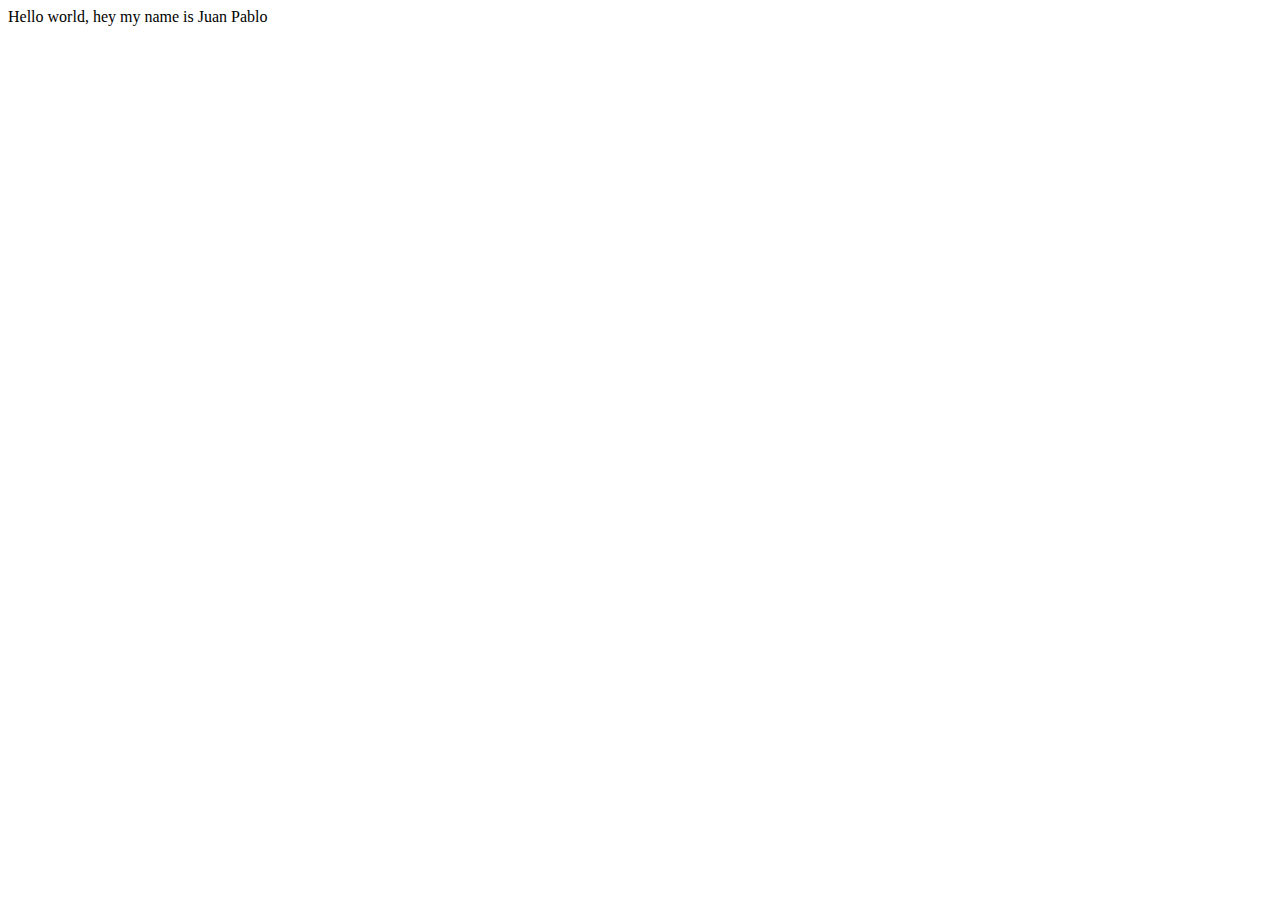
<file: PROYECTO SECRETO WEB/index.html>
<!DOCTYPE html>
<html lang="en">
<head>
    <meta charset="UTF-8">
    <meta http-equiv="X-UA-Compatible" content="IE=edge">
    <meta name="viewport" content="width=device-width, initial-scale=1.0">
    <title>Se escribir un hola mundo en HTML (hola mundo btw)</title>
</head>
<body>

    <article>
        Hello world, hey my name is Juan Pablo
    </article>
    
</body>
</html>
</file>
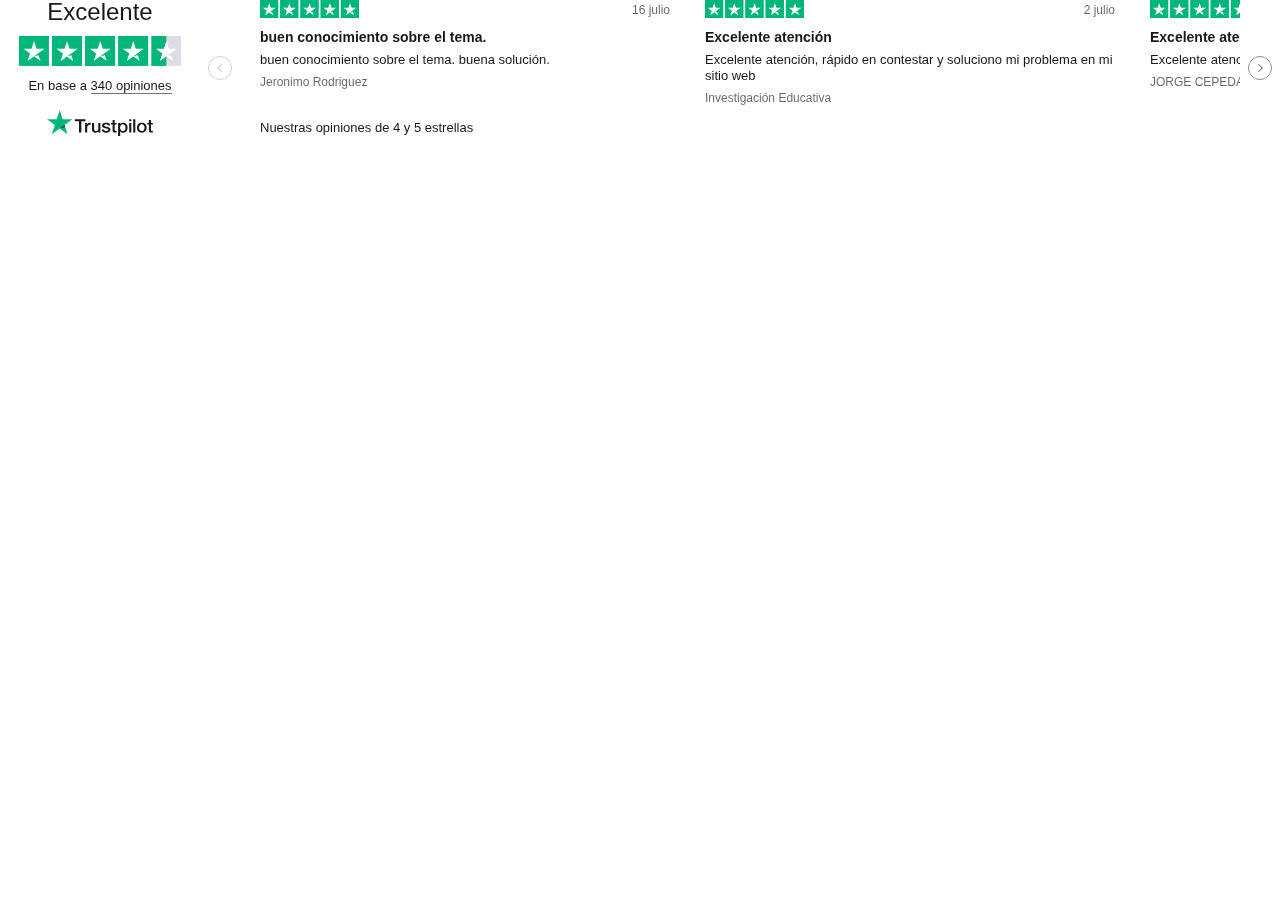
<file: ESCUELA DE DESAROOLLO Y PROGRAMACION/2.-Clases del Curso de Prework Configuración de Entorno de Desarrollo en Windows/COMANDOS GIT/Comandos de GIT Básicos - Guía Completa_files/index.html>
<!DOCTYPE html>
<!-- saved from url=(0241)https://widget.trustpilot.com/trustboxes/53aa8912dec7e10d38f59f36/index.html?templateId=53aa8912dec7e10d38f59f36&businessunitId=599aeae60000ff0005a95942#locale=es&styleHeight=140px&styleWidth=100%25&theme=light&stars=4%2C5&reviewLanguages=es -->
<html><head><meta http-equiv="Content-Type" content="text/html; charset=UTF-8">
    
    <meta name="robots" content="noindex">
    <title>Trustpilot Custom Widget</title>
    <style>
html,body,div,span,applet,object,iframe,h1,h2,h3,h4,h5,h6,p,blockquote,pre,a,abbr,acronym,address,big,cite,code,del,dfn,em,img,ins,kbd,q,s,samp,small,strike,strong,sub,sup,tt,var,b,u,i,center,dl,dt,dd,ol,ul,li,fieldset,form,label,legend,table,caption,tbody,tfoot,thead,tr,th,td,article,aside,canvas,details,embed,figure,figcaption,footer,header,hgroup,menu,nav,output,ruby,section,summary,time,mark,audio,video{border:0;font:inherit;font-size:100%;margin:0;padding:0;vertical-align:baseline}article,aside,details,figcaption,figure,footer,header,hgroup,menu,nav,section{display:block}body{line-height:1}ol,ul{list-style:none}blockquote,q{quotes:none}blockquote::before,blockquote::after,q::before,q::after{content:'';content:none}table{border-collapse:collapse;border-spacing:0}body{font-family:"Helvetica Neue","Helvetica","Arial","sans-serif";font-size:12px}b,strong{font-weight:700}.tp-widget-wrapper .wrapper-right .tp-widget-reviews-filter-label,.tp-widget-businessinfo{font-family:'HelveticaNeue-Light', 'Helvetica Neue Light', 'Helvetica Neue', Helvetica, Arial, sans-serif;font-weight:300}.bold-underline,.tp-widget-empty-vertical__title,.tp-widget-empty-horizontal__title,.tp-widget-humanscore{font-family:"Helvetica Neue","Helvetica","Arial","sans-serif";font-weight:500}@media all and (-ms-high-contrast: none), (-ms-high-contrast: active){.bold-underline,.tp-widget-empty-vertical__title,.tp-widget-empty-horizontal__title,.tp-widget-humanscore{font-weight:600}}*,::after,::before{box-sizing:border-box}.hidden{display:none}.tp-widget-loader,.tp-widget-fallback{left:50%;position:absolute;top:50%;transform:translate(-50%, -50%)}#fallback-logo{display:none}.no-svg #fallback-logo{display:inline-block}.tp-widget-wrapper{height:100%;margin:0 auto;max-width:750px;position:relative}.tp-stars .tp-star__canvas,.tp-stars .tp-star__canvas--half{fill:#dcdce6}.tp-stars .tp-star__shape{fill:#fff}.tp-stars--1 .tp-star:nth-of-type(-n+1) .tp-star__canvas,.tp-stars--1 .tp-star:nth-of-type(-n+1) .tp-star__canvas--half{fill:#ff3722}.tp-stars--2 .tp-star:nth-of-type(-n+2) .tp-star__canvas,.tp-stars--2 .tp-star:nth-of-type(-n+2) .tp-star__canvas--half{fill:#ff8622}.tp-stars--3 .tp-star:nth-of-type(-n+3) .tp-star__canvas,.tp-stars--3 .tp-star:nth-of-type(-n+3) .tp-star__canvas--half{fill:#ffce00}.tp-stars--4 .tp-star:nth-of-type(-n+4) .tp-star__canvas,.tp-stars--4 .tp-star:nth-of-type(-n+4) .tp-star__canvas--half{fill:#73cf11}.tp-stars--5 .tp-star:nth-of-type(-n+5) .tp-star__canvas,.tp-stars--5 .tp-star:nth-of-type(-n+5) .tp-star__canvas--half{fill:#00b67a}.tp-stars--1--half .tp-star:nth-of-type(-n+2) .tp-star__canvas--half{fill:#ff3722}.tp-stars--2--half .tp-star:nth-of-type(-n+3) .tp-star__canvas--half{fill:#ff8622}.tp-stars--3--half .tp-star:nth-of-type(-n+4) .tp-star__canvas--half{fill:#ffce00}.tp-stars--4--half .tp-star:nth-of-type(-n+4) .tp-star__canvas,.tp-stars--4--half .tp-star:nth-of-type(-n+4) .tp-star__canvas--half{fill:#00b67a}.tp-stars--4--half .tp-star:nth-of-type(-n+5) .tp-star__canvas--half{fill:#00b67a}.tp-widget-loader,.tp-widget-fallback{max-width:50%;text-align:center;width:400vh}.tp-widget-loader svg,.tp-widget-fallback svg{width:100%}@media screen and (min-width: 400px){.tp-widget-loader,.tp-widget-fallback{max-width:200px}}.tp-widget-loader--loaded{opacity:0}.bold-underline{border-bottom:1px solid rgba(25,25,25,0.6)}.bold-underline:hover{border-color:#191919}.dark{color:#fff}.dark a{color:#fff}.dark .bold-underline:not(.bold-underline--single-theme){border-color:rgba(255,255,255,0.6)}.dark .bold-underline:not(.bold-underline--single-theme):hover{border-color:#fff}.dark .tp-logo__text{fill:#fff}.dark .tp-widget-loader .tp-logo__text{fill:#191919}html{height:100%;overflow:hidden}body{color:#191919;height:100%;line-height:1;min-width:100%;overflow:hidden;width:1px}img{border:0}svg{display:block;width:100%}a{color:#191919;text-decoration:none}.tp-widget-empty-vertical{-ms-flex-align:center;align-items:center;display:-ms-flexbox;display:flex;-ms-flex-direction:column;flex-direction:column;-ms-flex-pack:center;justify-content:center}.tp-widget-empty-vertical__title{font-size:18px;margin:0 0 12px;text-align:center}.tp-widget-empty-vertical__stars{margin:0 0 8px;width:150px}.tp-widget-empty-vertical__subtitle-wrapper{display:-ms-flexbox;display:flex;-ms-flex-direction:row;flex-direction:row}.tp-widget-empty-vertical__subtitle{-ms-flex-align:center;align-items:center;display:-ms-flexbox;display:flex;font-size:14px;text-align:center}.tp-widget-empty-vertical__logo{margin:0 0 5px 5px;width:90px}.tp-widget-empty-horizontal{-ms-flex-align:center;align-items:center;display:-ms-flexbox;display:flex;-ms-flex-direction:row;flex-direction:row;height:100%;-ms-flex-pack:center;justify-content:center}.tp-widget-empty-horizontal__title{font-size:14px;text-align:center}.tp-widget-empty-horizontal__logo{margin:0 0 5px 5px;width:90px}@media screen and (max-width: 300px){.tp-widget-empty-vertical__subtitle-wrapper{-ms-flex-align:center;align-items:center;display:-ms-flexbox;display:flex;-ms-flex-direction:column;flex-direction:column}.tp-widget-empty-vertical__logo{margin:5px 0 0}.tp-widget-empty-horizontal{-ms-flex-direction:column;flex-direction:column}.tp-widget-empty-horizontal__logo{margin:0}}.dark .tp-widget-review .name,.dark .tp-widget-review .date{color:rgba(255,255,255,0.6)}.dark .tp-widget-wrapper .wrapper-right .tp-widget-reviews-filter-label{color:#fff}.dark .tp-widget-review-next .svg-slider-arrow .arrow-slider-circle,.dark .tp-widget-review-prev .svg-slider-arrow .arrow-slider-circle{stroke:rgba(255,255,255,0.6)}.dark .tp-widget-review-next .svg-slider-arrow .arrow-slider-shape,.dark .tp-widget-review-prev .svg-slider-arrow .arrow-slider-shape{fill:rgba(255,255,255,0.6)}.dark .tp-widget-review-next.display-none .svg-slider-arrow .arrow-slider-circle,.dark .tp-widget-review-prev.display-none .svg-slider-arrow .arrow-slider-circle{stroke:rgba(255,255,255,0.3)}.dark .tp-widget-review-next.display-none .svg-slider-arrow .arrow-slider-shape,.dark .tp-widget-review-prev.display-none .svg-slider-arrow .arrow-slider-shape{fill:rgba(255,255,255,0.3)}html{-webkit-font-smoothing:antialiased}.tp-widget-wrapper{max-width:none;min-height:150px;min-width:300px;will-change:transform}.tp-widget-wrapper .wrapper-left{text-align:center;z-index:100}.tp-widget-wrapper .wrapper-right{margin:20px 0 0;overflow:hidden;padding:0 40px;position:relative}.tp-widget-wrapper .wrapper-right .tp-widget-reviews-filter-label{color:#191919;font-size:13px;font-weight:400;line-height:16px;padding:0 0 0 20px}.tp-widget-humanscore{font-size:24px;margin:0 0 12px}.tp-widget-stars{margin:0 auto 12px;width:162px}.tp-widget-businessinfo{font-size:13px;line-height:16px;margin:0 0 16px}@media screen and (max-height: 139px){.tp-widget-businessinfo{margin-bottom:8px}}.tp-widget-logo{margin:0 auto;width:106px}.tp-widget-reviews-wrapper{overflow:hidden;position:relative}.tp-widget-reviews{height:100%;overflow:hidden;position:relative;white-space:nowrap}.tp-widget-review{display:inline-block;height:110px;margin:0 15px 10px 0;padding:0 0 0 20px;position:relative;vertical-align:top;white-space:normal}@media screen and (max-height: 139px){.tp-widget-review{margin-bottom:0}}.tp-widget-review .header{font-size:14px;font-weight:700;height:16px;margin:0 0 6px;overflow:hidden;text-overflow:ellipsis;white-space:nowrap;width:100%}.tp-widget-review .text{font-size:13px;line-height:16px;margin:0 0 8px;max-height:32px;overflow:hidden;text-overflow:ellipsis;word-wrap:break-word}.tp-widget-review .text-single-line{white-space:nowrap}.tp-widget-review .date{right:0;top:4px}.tp-widget-review .name{height:14px;left:20px;overflow:hidden;text-align:left;text-overflow:ellipsis;white-space:nowrap;width:calc(100% - 20px);z-index:2}.tp-widget-review .date,.tp-widget-review .name{color:rgba(0,0,0,0.6);position:absolute}.tp-widget-review .tp-widget-stars{margin:0 0 12px;width:99px}.tp-widget-review-prev{left:0}.tp-widget-review-prev .svg-slider-arrow{transform:translate(-50%, -50%)}.tp-widget-review-next{right:0}.tp-widget-review-next .svg-slider-arrow{transform:translate(-50%, -50%) rotate(180deg)}.tp-widget-review-next,.tp-widget-review-prev{cursor:pointer;height:100%;position:absolute;top:0;width:40px;z-index:10}.tp-widget-review-next .svg-slider-arrow,.tp-widget-review-prev .svg-slider-arrow{display:block;left:50%;position:absolute;top:50%;width:24px}.tp-widget-review-next .svg-slider-arrow .arrow-slider-circle,.tp-widget-review-prev .svg-slider-arrow .arrow-slider-circle{stroke:#8c8c8c}.tp-widget-review-next .svg-slider-arrow .arrow-slider-shape,.tp-widget-review-prev .svg-slider-arrow .arrow-slider-shape{fill:#8c8c8c}.tp-widget-review-next.display-none,.tp-widget-review-prev.display-none{cursor:default}.tp-widget-review-next.display-none .svg-slider-arrow .arrow-slider-circle,.tp-widget-review-prev.display-none .svg-slider-arrow .arrow-slider-circle{stroke:#d1d1d1}.tp-widget-review-next.display-none .svg-slider-arrow .arrow-slider-shape,.tp-widget-review-prev.display-none .svg-slider-arrow .arrow-slider-shape{fill:#d1d1d1}@media screen and (min-width: 520px){.tp-widget-wrapper .wrapper-left{float:left;width:200px}.tp-widget-wrapper .wrapper-right{float:left;margin:0;width:calc(100% - 200px)}}@media screen and (min-width: 728px){.tp-widget-wrapper .wrapper-right{width:calc(100% - 200px)}}@media screen and (min-width: 930px){.tp-widget-wrapper .wrapper-right{width:calc(100% - 200px)}}@media screen and (min-width: 1175px){.tp-widget-wrapper .wrapper-right{width:calc(100% - 200px)}}

</style>
  </head>

  <body class="light">
    <!-- Widget Loader -->
    <div id="tp-widget-loader" class="tp-widget-loader tp-rebrand-stars tp-rebrand-stars--5 tp-widget-loader--loaded"></div>

    <div id="tp-widget-wrapper" class="tp-widget-wrapper visible">
      <div id="wrapper-left" class="wrapper-left">
        <!-- Human Score -->
        <div class="tp-widget-humanscore"><a id="trust-score" target="_blank">Excelente</a></div>
        <!-- Stars -->
        <div class="tp-widget-stars"><a id="tp-widget-stars" target="_blank"><div class=""><div class="tp-stars tp-stars--4 tp-stars--4--half">
  <div style="position: relative; height: 0; width: 100%; padding: 0; padding-bottom: 18.326693227091635%;">
    
  <svg role="img" aria-labelledby="starRating" viewBox="0 0 251 46" xmlns="http://www.w3.org/2000/svg" style="position: absolute; height: 100%; width: 100%; left: 0; top: 0;">
      <title id="starRating" lang="en">4.7 out of five star rating on Trustpilot</title>
      <g class="tp-star">
          <path class="tp-star__canvas" fill="#dcdce6" d="M0 46.330002h46.375586V0H0z"></path>
          <path class="tp-star__shape" d="M39.533936 19.711433L13.230239 38.80065l3.838216-11.797827L7.02115 19.711433h12.418975l3.837417-11.798624 3.837418 11.798624h12.418975zM23.2785 31.510075l7.183595-1.509576 2.862114 8.800152L23.2785 31.510075z" fill="#FFF"></path>
      </g>
      <g class="tp-star">
          <path class="tp-star__canvas" fill="#dcdce6" d="M51.24816 46.330002h46.375587V0H51.248161z"></path>
          <path class="tp-star__canvas--half" fill="#dcdce6" d="M51.24816 46.330002h23.187793V0H51.248161z"></path>
          <path class="tp-star__shape" d="M74.990978 31.32991L81.150908 30 84 39l-9.660206-7.202786L64.30279 39l3.895636-11.840666L58 19.841466h12.605577L74.499595 8l3.895637 11.841466H91L74.990978 31.329909z" fill="#FFF"></path>
      </g>
      <g class="tp-star">
          <path class="tp-star__canvas" fill="#dcdce6" d="M102.532209 46.330002h46.375586V0h-46.375586z"></path>
          <path class="tp-star__canvas--half" fill="#dcdce6" d="M102.532209 46.330002h23.187793V0h-23.187793z"></path>
          <path class="tp-star__shape" d="M142.066994 19.711433L115.763298 38.80065l3.838215-11.797827-10.047304-7.291391h12.418975l3.837418-11.798624 3.837417 11.798624h12.418975zM125.81156 31.510075l7.183595-1.509576 2.862113 8.800152-10.045708-7.290576z" fill="#FFF"></path>
      </g>
      <g class="tp-star">
          <path class="tp-star__canvas" fill="#dcdce6" d="M153.815458 46.330002h46.375586V0h-46.375586z"></path>
          <path class="tp-star__canvas--half" fill="#dcdce6" d="M153.815458 46.330002h23.187793V0h-23.187793z"></path>
          <path class="tp-star__shape" d="M193.348355 19.711433L167.045457 38.80065l3.837417-11.797827-10.047303-7.291391h12.418974l3.837418-11.798624 3.837418 11.798624h12.418974zM177.09292 31.510075l7.183595-1.509576 2.862114 8.800152-10.045709-7.290576z" fill="#FFF"></path>
      </g>
      <g class="tp-star">
          <path class="tp-star__canvas" fill="#dcdce6" d="M205.064416 46.330002h46.375587V0h-46.375587z"></path>
          <path class="tp-star__canvas--half" fill="#dcdce6" d="M205.064416 46.330002h23.187793V0h-23.187793z"></path>
          <path class="tp-star__shape" d="M244.597022 19.711433l-26.3029 19.089218 3.837419-11.797827-10.047304-7.291391h12.418974l3.837418-11.798624 3.837418 11.798624h12.418975zm-16.255436 11.798642l7.183595-1.509576 2.862114 8.800152-10.045709-7.290576z" fill="#FFF"></path>
      </g>
  </svg>
  </div>
</div></div></a></div>
        <!-- Business Info -->
        <div class="tp-widget-businessinfo"><a id="translations-basedon" target="_blank">En base a <a target="_blank" href="https://es.trustpilot.com/review/www.hostinger.mx?utm_medium=trustbox&amp;utm_source=Carousel"><strong class="bold-underline">340 opiniones</strong></a></a></div>
        <!-- Logo -->
        <div id="tp-widget-logo" class="tp-widget-logo">
          <a id="profileLink" target="_blank" href="https://es.trustpilot.com/review/www.hostinger.mx?utm_medium=trustbox&amp;utm_source=Carousel"><div class="">
  <div style="position: relative; height: 0; width: 100%; padding: 0; padding-bottom: 24.6031746031746%;">
    
  <svg role="img" aria-labelledby="trustpilotLogo" viewBox="0 0 126 31" xmlns="http://www.w3.org/2000/svg" style="position: absolute; height: 100%; width: 100%; left: 0; top: 0;">
      <title id="trustpilotLogo">Trustpilot</title>
      <path class="tp-logo__text" d="M33.074774 11.07005H45.81806v2.364196h-5.010656v13.290316h-2.755306V13.434246h-4.988435V11.07005h.01111zm12.198892 4.319629h2.355341v2.187433h.04444c.077771-.309334.222203-.60762.433295-.894859.211092-.287239.466624-.56343.766597-.79543.299972-.243048.633276-.430858.999909-.585525.366633-.14362.744377-.220953 1.12212-.220953.288863 0 .499955.011047.611056.022095.1111.011048.222202.033143.344413.04419v2.408387c-.177762-.033143-.355523-.055238-.544395-.077333-.188872-.022096-.366633-.033143-.544395-.033143-.422184 0-.822148.08838-1.199891.254096-.377744.165714-.699936.41981-.977689.740192-.277753.331429-.499955.729144-.666606 1.21524-.166652.486097-.244422 1.03848-.244422 1.668195v5.39125h-2.510883V15.38968h.01111zm18.220567 11.334883H61.02779v-1.579813h-.04444c-.311083.574477-.766597 1.02743-1.377653 1.369908-.611055.342477-1.233221.51924-1.866497.51924-1.499864 0-2.588654-.364573-3.25526-1.104765-.666606-.740193-.999909-1.856005-.999909-3.347437V15.38968h2.510883v6.948968c0 .994288.188872 1.701337.577725 2.1101.377744.408763.922139.618668 1.610965.618668.533285 0 .96658-.077333 1.322102-.243048.355524-.165714.644386-.37562.855478-.65181.222202-.265144.377744-.596574.477735-.972194.09999-.37562.144431-.784382.144431-1.226288v-6.573349h2.510883v11.323836zm4.27739-3.634675c.07777.729144.355522 1.237336.833257 1.535623.488844.287238 1.06657.441905 1.744286.441905.233312 0 .499954-.022095.799927-.055238.299973-.033143.588836-.110476.844368-.209905.266642-.099429.477734-.254096.655496-.452954.166652-.198857.244422-.452953.233312-.773335-.01111-.320381-.133321-.585525-.355523-.784382-.222202-.209906-.499955-.364573-.844368-.497144-.344413-.121525-.733267-.232-1.17767-.320382-.444405-.088381-.888809-.18781-1.344323-.287239-.466624-.099429-.922138-.232-1.355432-.37562-.433294-.14362-.822148-.342477-1.166561-.596573-.344413-.243048-.622166-.56343-.822148-.950097-.211092-.386668-.311083-.861716-.311083-1.436194 0-.618668.155542-1.12686.455515-1.54667.299972-.41981.688826-.75124 1.14434-1.005336.466624-.254095.97769-.430858 1.544304-.541334.566615-.099429 1.11101-.154667 1.622075-.154667.588836 0 1.15545.066286 1.688736.18781.533285.121524 1.02213.320381 1.455423.60762.433294.276191.788817.640764 1.07768 1.08267.288863.441905.466624.98324.544395 1.612955h-2.621984c-.122211-.596572-.388854-1.005335-.822148-1.204193-.433294-.209905-.933248-.309334-1.488753-.309334-.177762 0-.388854.011048-.633276.04419-.244422.033144-.466624.088382-.688826.165715-.211092.077334-.388854.198858-.544395.353525-.144432.154667-.222203.353525-.222203.60762 0 .309335.111101.552383.322193.740193.211092.18781.488845.342477.833258.475048.344413.121524.733267.232 1.177671.320382.444404.088381.899918.18781 1.366542.287239.455515.099429.899919.232 1.344323.37562.444404.14362.833257.342477 1.17767.596573.344414.254095.622166.56343.833258.93905.211092.37562.322193.850668.322193 1.40305 0 .673906-.155541 1.237336-.466624 1.712385-.311083.464001-.711047.850669-1.199891 1.137907-.488845.28724-1.04435.508192-1.644295.640764-.599946.132572-1.199891.198857-1.788727.198857-.722156 0-1.388762-.077333-1.999818-.243048-.611056-.165714-1.14434-.408763-1.588745-.729144-.444404-.33143-.799927-.740192-1.05546-1.226289-.255532-.486096-.388853-1.071621-.411073-1.745528h2.533103v-.022095zm8.288135-7.700208h1.899828v-3.402675h2.510883v3.402675h2.26646v1.867052h-2.26646v6.054109c0 .265143.01111.486096.03333.684954.02222.18781.07777.353524.155542.486096.07777.132572.199981.232.366633.298287.166651.066285.377743.099428.666606.099428.177762 0 .355523 0 .533285-.011047.177762-.011048.355523-.033143.533285-.077334v1.933338c-.277753.033143-.555505.055238-.811038.088381-.266642.033143-.533285.04419-.811037.04419-.666606 0-1.199891-.066285-1.599855-.18781-.399963-.121523-.722156-.309333-.944358-.552381-.233313-.243049-.377744-.541335-.466625-.905907-.07777-.364573-.13332-.784383-.144431-1.248384v-6.683825h-1.899827v-1.889147h-.02222zm8.454788 0h2.377562V16.9253h.04444c.355523-.662858.844368-1.12686 1.477644-1.414098.633276-.287239 1.310992-.430858 2.055369-.430858.899918 0 1.677625.154667 2.344231.475048.666606.309335 1.222111.740193 1.666515 1.292575.444405.552382.766597 1.193145.9888 1.92229.222202.729145.333303 1.513527.333303 2.3421 0 .762288-.099991 1.50248-.299973 2.20953-.199982.718096-.499955 1.347812-.899918 1.900194-.399964.552383-.911029.98324-1.533194 1.31467-.622166.33143-1.344323.497144-2.18869.497144-.366634 0-.733267-.033143-1.0999-.099429-.366634-.066286-.722157-.176762-1.05546-.320381-.333303-.14362-.655496-.33143-.933249-.56343-.288863-.232-.522175-.497144-.722157-.79543h-.04444v5.656393h-2.510883V15.38968zm8.77698 5.67849c0-.508193-.06666-1.005337-.199981-1.491433-.133321-.486096-.333303-.905907-.599946-1.281527-.266642-.37562-.599945-.673906-.988799-.894859-.399963-.220953-.855478-.342477-1.366542-.342477-1.05546 0-1.855387.364572-2.388672 1.093717-.533285.729144-.799928 1.701337-.799928 2.916578 0 .574478.066661 1.104764.211092 1.59086.144432.486097.344414.905908.633276 1.259432.277753.353525.611056.629716.99991.828574.388853.209905.844367.309334 1.355432.309334.577725 0 1.05546-.121524 1.455423-.353525.399964-.232.722157-.541335.97769-.905907.255531-.37562.444403-.79543.555504-1.270479.099991-.475049.155542-.961145.155542-1.458289zm4.432931-9.99812h2.510883v2.364197h-2.510883V11.07005zm0 4.31963h2.510883v11.334883h-2.510883V15.389679zm4.755124-4.31963h2.510883v15.654513h-2.510883V11.07005zm10.210184 15.963847c-.911029 0-1.722066-.154667-2.433113-.452953-.711046-.298287-1.310992-.718097-1.810946-1.237337-.488845-.530287-.866588-1.160002-1.12212-1.889147-.255533-.729144-.388854-1.535622-.388854-2.408386 0-.861716.133321-1.657147.388853-2.386291.255533-.729145.633276-1.35886 1.12212-1.889148.488845-.530287 1.0999-.93905 1.810947-1.237336.711047-.298286 1.522084-.452953 2.433113-.452953.911028 0 1.722066.154667 2.433112.452953.711047.298287 1.310992.718097 1.810947 1.237336.488844.530287.866588 1.160003 1.12212 1.889148.255532.729144.388854 1.524575.388854 2.38629 0 .872765-.133322 1.679243-.388854 2.408387-.255532.729145-.633276 1.35886-1.12212 1.889147-.488845.530287-1.0999.93905-1.810947 1.237337-.711046.298286-1.522084.452953-2.433112.452953zm0-1.977528c.555505 0 1.04435-.121524 1.455423-.353525.411074-.232.744377-.541335 1.01102-.916954.266642-.37562.455513-.806478.588835-1.281527.12221-.475049.188872-.961145.188872-1.45829 0-.486096-.066661-.961144-.188872-1.44724-.122211-.486097-.322193-.905907-.588836-1.281527-.266642-.37562-.599945-.673907-1.011019-.905907-.411074-.232-.899918-.353525-1.455423-.353525-.555505 0-1.04435.121524-1.455424.353525-.411073.232-.744376.541334-1.011019.905907-.266642.37562-.455514.79543-.588835 1.281526-.122211.486097-.188872.961145-.188872 1.447242 0 .497144.06666.98324.188872 1.458289.12221.475049.322193.905907.588835 1.281527.266643.37562.599946.684954 1.01102.916954.411073.243048.899918.353525 1.455423.353525zm6.4883-9.66669h1.899827v-3.402674h2.510883v3.402675h2.26646v1.867052h-2.26646v6.054109c0 .265143.01111.486096.03333.684954.02222.18781.07777.353524.155541.486096.077771.132572.199982.232.366634.298287.166651.066285.377743.099428.666606.099428.177762 0 .355523 0 .533285-.011047.177762-.011048.355523-.033143.533285-.077334v1.933338c-.277753.033143-.555505.055238-.811038.088381-.266642.033143-.533285.04419-.811037.04419-.666606 0-1.199891-.066285-1.599855-.18781-.399963-.121523-.722156-.309333-.944358-.552381-.233313-.243049-.377744-.541335-.466625-.905907-.07777-.364573-.133321-.784383-.144431-1.248384v-6.683825h-1.899827v-1.889147h-.02222z" fill="#191919"></path>
      <path class="tp-logo__star" fill="#00B67A" d="M30.141707 11.07005H18.63164L15.076408.177071l-3.566342 10.892977L0 11.059002l9.321376 6.739063-3.566343 10.88193 9.321375-6.728016 9.310266 6.728016-3.555233-10.88193 9.310266-6.728016z"></path>
      <path class="tp-logo__star-notch" fill="#005128" d="M21.631369 20.26169l-.799928-2.463625-5.755033 4.153914z"></path>
  </svg>
  </div>
</div></a>
        </div>
      </div>
      <div id="wrapper-right" class="wrapper-right">
        <div id="tp-widget-reviews-wrapper" class="tp-widget-reviews-wrapper">
          <div id="tp-widget-reviews" class="tp-widget-reviews" style="user-select: none; transition-timing-function: ease; transform: translateX(0px); transition-duration: 0s; width: 6675px;"><div class="tp-widget-review" style="width: 430px;"><div class="tp-widget-stars"><div class=""><div class="tp-stars tp-stars--5">
  <div style="position: relative; height: 0; width: 100%; padding: 0; padding-bottom: 18.326693227091635%;">
    
  <svg role="img" aria-labelledby="starRating" viewBox="0 0 251 46" xmlns="http://www.w3.org/2000/svg" style="position: absolute; height: 100%; width: 100%; left: 0; top: 0;">
      <title id="starRating" lang="en">5 out of five star rating on Trustpilot</title>
      <g class="tp-star">
          <path class="tp-star__canvas" fill="#dcdce6" d="M0 46.330002h46.375586V0H0z"></path>
          <path class="tp-star__shape" d="M39.533936 19.711433L13.230239 38.80065l3.838216-11.797827L7.02115 19.711433h12.418975l3.837417-11.798624 3.837418 11.798624h12.418975zM23.2785 31.510075l7.183595-1.509576 2.862114 8.800152L23.2785 31.510075z" fill="#FFF"></path>
      </g>
      <g class="tp-star">
          <path class="tp-star__canvas" fill="#dcdce6" d="M51.24816 46.330002h46.375587V0H51.248161z"></path>
          <path class="tp-star__canvas--half" fill="#dcdce6" d="M51.24816 46.330002h23.187793V0H51.248161z"></path>
          <path class="tp-star__shape" d="M74.990978 31.32991L81.150908 30 84 39l-9.660206-7.202786L64.30279 39l3.895636-11.840666L58 19.841466h12.605577L74.499595 8l3.895637 11.841466H91L74.990978 31.329909z" fill="#FFF"></path>
      </g>
      <g class="tp-star">
          <path class="tp-star__canvas" fill="#dcdce6" d="M102.532209 46.330002h46.375586V0h-46.375586z"></path>
          <path class="tp-star__canvas--half" fill="#dcdce6" d="M102.532209 46.330002h23.187793V0h-23.187793z"></path>
          <path class="tp-star__shape" d="M142.066994 19.711433L115.763298 38.80065l3.838215-11.797827-10.047304-7.291391h12.418975l3.837418-11.798624 3.837417 11.798624h12.418975zM125.81156 31.510075l7.183595-1.509576 2.862113 8.800152-10.045708-7.290576z" fill="#FFF"></path>
      </g>
      <g class="tp-star">
          <path class="tp-star__canvas" fill="#dcdce6" d="M153.815458 46.330002h46.375586V0h-46.375586z"></path>
          <path class="tp-star__canvas--half" fill="#dcdce6" d="M153.815458 46.330002h23.187793V0h-23.187793z"></path>
          <path class="tp-star__shape" d="M193.348355 19.711433L167.045457 38.80065l3.837417-11.797827-10.047303-7.291391h12.418974l3.837418-11.798624 3.837418 11.798624h12.418974zM177.09292 31.510075l7.183595-1.509576 2.862114 8.800152-10.045709-7.290576z" fill="#FFF"></path>
      </g>
      <g class="tp-star">
          <path class="tp-star__canvas" fill="#dcdce6" d="M205.064416 46.330002h46.375587V0h-46.375587z"></path>
          <path class="tp-star__canvas--half" fill="#dcdce6" d="M205.064416 46.330002h23.187793V0h-23.187793z"></path>
          <path class="tp-star__shape" d="M244.597022 19.711433l-26.3029 19.089218 3.837419-11.797827-10.047304-7.291391h12.418974l3.837418-11.798624 3.837418 11.798624h12.418975zm-16.255436 11.798642l7.183595-1.509576 2.862114 8.800152-10.045709-7.290576z" fill="#FFF"></path>
      </g>
  </svg>
  </div>
</div></div></div>
<div class="date secondary-text">16 julio</div>
<div class="header">buen conocimiento sobre el tema.</div>
<div class="text">buen conocimiento sobre el tema.

buena solución.</div>
<div class="name secondary-text">Jeronimo Rodriguez</div></div><div class="tp-widget-review" style="width: 430px;"><div class="tp-widget-stars"><div class=""><div class="tp-stars tp-stars--5">
  <div style="position: relative; height: 0; width: 100%; padding: 0; padding-bottom: 18.326693227091635%;">
    
  <svg role="img" aria-labelledby="starRating" viewBox="0 0 251 46" xmlns="http://www.w3.org/2000/svg" style="position: absolute; height: 100%; width: 100%; left: 0; top: 0;">
      <title id="starRating" lang="en">5 out of five star rating on Trustpilot</title>
      <g class="tp-star">
          <path class="tp-star__canvas" fill="#dcdce6" d="M0 46.330002h46.375586V0H0z"></path>
          <path class="tp-star__shape" d="M39.533936 19.711433L13.230239 38.80065l3.838216-11.797827L7.02115 19.711433h12.418975l3.837417-11.798624 3.837418 11.798624h12.418975zM23.2785 31.510075l7.183595-1.509576 2.862114 8.800152L23.2785 31.510075z" fill="#FFF"></path>
      </g>
      <g class="tp-star">
          <path class="tp-star__canvas" fill="#dcdce6" d="M51.24816 46.330002h46.375587V0H51.248161z"></path>
          <path class="tp-star__canvas--half" fill="#dcdce6" d="M51.24816 46.330002h23.187793V0H51.248161z"></path>
          <path class="tp-star__shape" d="M74.990978 31.32991L81.150908 30 84 39l-9.660206-7.202786L64.30279 39l3.895636-11.840666L58 19.841466h12.605577L74.499595 8l3.895637 11.841466H91L74.990978 31.329909z" fill="#FFF"></path>
      </g>
      <g class="tp-star">
          <path class="tp-star__canvas" fill="#dcdce6" d="M102.532209 46.330002h46.375586V0h-46.375586z"></path>
          <path class="tp-star__canvas--half" fill="#dcdce6" d="M102.532209 46.330002h23.187793V0h-23.187793z"></path>
          <path class="tp-star__shape" d="M142.066994 19.711433L115.763298 38.80065l3.838215-11.797827-10.047304-7.291391h12.418975l3.837418-11.798624 3.837417 11.798624h12.418975zM125.81156 31.510075l7.183595-1.509576 2.862113 8.800152-10.045708-7.290576z" fill="#FFF"></path>
      </g>
      <g class="tp-star">
          <path class="tp-star__canvas" fill="#dcdce6" d="M153.815458 46.330002h46.375586V0h-46.375586z"></path>
          <path class="tp-star__canvas--half" fill="#dcdce6" d="M153.815458 46.330002h23.187793V0h-23.187793z"></path>
          <path class="tp-star__shape" d="M193.348355 19.711433L167.045457 38.80065l3.837417-11.797827-10.047303-7.291391h12.418974l3.837418-11.798624 3.837418 11.798624h12.418974zM177.09292 31.510075l7.183595-1.509576 2.862114 8.800152-10.045709-7.290576z" fill="#FFF"></path>
      </g>
      <g class="tp-star">
          <path class="tp-star__canvas" fill="#dcdce6" d="M205.064416 46.330002h46.375587V0h-46.375587z"></path>
          <path class="tp-star__canvas--half" fill="#dcdce6" d="M205.064416 46.330002h23.187793V0h-23.187793z"></path>
          <path class="tp-star__shape" d="M244.597022 19.711433l-26.3029 19.089218 3.837419-11.797827-10.047304-7.291391h12.418974l3.837418-11.798624 3.837418 11.798624h12.418975zm-16.255436 11.798642l7.183595-1.509576 2.862114 8.800152-10.045709-7.290576z" fill="#FFF"></path>
      </g>
  </svg>
  </div>
</div></div></div>
<div class="date secondary-text">2 julio</div>
<div class="header">Excelente atención</div>
<div class="text">Excelente atención, rápido en contestar y soluciono mi problema en mi sitio web</div>
<div class="name secondary-text">Investigación Educativa</div></div><div class="tp-widget-review" style="width: 430px;"><div class="tp-widget-stars"><div class=""><div class="tp-stars tp-stars--5">
  <div style="position: relative; height: 0; width: 100%; padding: 0; padding-bottom: 18.326693227091635%;">
    
  <svg role="img" aria-labelledby="starRating" viewBox="0 0 251 46" xmlns="http://www.w3.org/2000/svg" style="position: absolute; height: 100%; width: 100%; left: 0; top: 0;">
      <title id="starRating" lang="en">5 out of five star rating on Trustpilot</title>
      <g class="tp-star">
          <path class="tp-star__canvas" fill="#dcdce6" d="M0 46.330002h46.375586V0H0z"></path>
          <path class="tp-star__shape" d="M39.533936 19.711433L13.230239 38.80065l3.838216-11.797827L7.02115 19.711433h12.418975l3.837417-11.798624 3.837418 11.798624h12.418975zM23.2785 31.510075l7.183595-1.509576 2.862114 8.800152L23.2785 31.510075z" fill="#FFF"></path>
      </g>
      <g class="tp-star">
          <path class="tp-star__canvas" fill="#dcdce6" d="M51.24816 46.330002h46.375587V0H51.248161z"></path>
          <path class="tp-star__canvas--half" fill="#dcdce6" d="M51.24816 46.330002h23.187793V0H51.248161z"></path>
          <path class="tp-star__shape" d="M74.990978 31.32991L81.150908 30 84 39l-9.660206-7.202786L64.30279 39l3.895636-11.840666L58 19.841466h12.605577L74.499595 8l3.895637 11.841466H91L74.990978 31.329909z" fill="#FFF"></path>
      </g>
      <g class="tp-star">
          <path class="tp-star__canvas" fill="#dcdce6" d="M102.532209 46.330002h46.375586V0h-46.375586z"></path>
          <path class="tp-star__canvas--half" fill="#dcdce6" d="M102.532209 46.330002h23.187793V0h-23.187793z"></path>
          <path class="tp-star__shape" d="M142.066994 19.711433L115.763298 38.80065l3.838215-11.797827-10.047304-7.291391h12.418975l3.837418-11.798624 3.837417 11.798624h12.418975zM125.81156 31.510075l7.183595-1.509576 2.862113 8.800152-10.045708-7.290576z" fill="#FFF"></path>
      </g>
      <g class="tp-star">
          <path class="tp-star__canvas" fill="#dcdce6" d="M153.815458 46.330002h46.375586V0h-46.375586z"></path>
          <path class="tp-star__canvas--half" fill="#dcdce6" d="M153.815458 46.330002h23.187793V0h-23.187793z"></path>
          <path class="tp-star__shape" d="M193.348355 19.711433L167.045457 38.80065l3.837417-11.797827-10.047303-7.291391h12.418974l3.837418-11.798624 3.837418 11.798624h12.418974zM177.09292 31.510075l7.183595-1.509576 2.862114 8.800152-10.045709-7.290576z" fill="#FFF"></path>
      </g>
      <g class="tp-star">
          <path class="tp-star__canvas" fill="#dcdce6" d="M205.064416 46.330002h46.375587V0h-46.375587z"></path>
          <path class="tp-star__canvas--half" fill="#dcdce6" d="M205.064416 46.330002h23.187793V0h-23.187793z"></path>
          <path class="tp-star__shape" d="M244.597022 19.711433l-26.3029 19.089218 3.837419-11.797827-10.047304-7.291391h12.418974l3.837418-11.798624 3.837418 11.798624h12.418975zm-16.255436 11.798642l7.183595-1.509576 2.862114 8.800152-10.045709-7.290576z" fill="#FFF"></path>
      </g>
  </svg>
  </div>
</div></div></div>
<div class="date secondary-text">1 julio</div>
<div class="header">Excelente atención.</div>
<div class="text">Excelente atención.</div>
<div class="name secondary-text">JORGE CEPEDA VIGIL</div></div><div class="tp-widget-review" style="width: 430px;"><div class="tp-widget-stars"><div class=""><div class="tp-stars tp-stars--5">
  <div style="position: relative; height: 0; width: 100%; padding: 0; padding-bottom: 18.326693227091635%;">
    
  <svg role="img" aria-labelledby="starRating" viewBox="0 0 251 46" xmlns="http://www.w3.org/2000/svg" style="position: absolute; height: 100%; width: 100%; left: 0; top: 0;">
      <title id="starRating" lang="en">5 out of five star rating on Trustpilot</title>
      <g class="tp-star">
          <path class="tp-star__canvas" fill="#dcdce6" d="M0 46.330002h46.375586V0H0z"></path>
          <path class="tp-star__shape" d="M39.533936 19.711433L13.230239 38.80065l3.838216-11.797827L7.02115 19.711433h12.418975l3.837417-11.798624 3.837418 11.798624h12.418975zM23.2785 31.510075l7.183595-1.509576 2.862114 8.800152L23.2785 31.510075z" fill="#FFF"></path>
      </g>
      <g class="tp-star">
          <path class="tp-star__canvas" fill="#dcdce6" d="M51.24816 46.330002h46.375587V0H51.248161z"></path>
          <path class="tp-star__canvas--half" fill="#dcdce6" d="M51.24816 46.330002h23.187793V0H51.248161z"></path>
          <path class="tp-star__shape" d="M74.990978 31.32991L81.150908 30 84 39l-9.660206-7.202786L64.30279 39l3.895636-11.840666L58 19.841466h12.605577L74.499595 8l3.895637 11.841466H91L74.990978 31.329909z" fill="#FFF"></path>
      </g>
      <g class="tp-star">
          <path class="tp-star__canvas" fill="#dcdce6" d="M102.532209 46.330002h46.375586V0h-46.375586z"></path>
          <path class="tp-star__canvas--half" fill="#dcdce6" d="M102.532209 46.330002h23.187793V0h-23.187793z"></path>
          <path class="tp-star__shape" d="M142.066994 19.711433L115.763298 38.80065l3.838215-11.797827-10.047304-7.291391h12.418975l3.837418-11.798624 3.837417 11.798624h12.418975zM125.81156 31.510075l7.183595-1.509576 2.862113 8.800152-10.045708-7.290576z" fill="#FFF"></path>
      </g>
      <g class="tp-star">
          <path class="tp-star__canvas" fill="#dcdce6" d="M153.815458 46.330002h46.375586V0h-46.375586z"></path>
          <path class="tp-star__canvas--half" fill="#dcdce6" d="M153.815458 46.330002h23.187793V0h-23.187793z"></path>
          <path class="tp-star__shape" d="M193.348355 19.711433L167.045457 38.80065l3.837417-11.797827-10.047303-7.291391h12.418974l3.837418-11.798624 3.837418 11.798624h12.418974zM177.09292 31.510075l7.183595-1.509576 2.862114 8.800152-10.045709-7.290576z" fill="#FFF"></path>
      </g>
      <g class="tp-star">
          <path class="tp-star__canvas" fill="#dcdce6" d="M205.064416 46.330002h46.375587V0h-46.375587z"></path>
          <path class="tp-star__canvas--half" fill="#dcdce6" d="M205.064416 46.330002h23.187793V0h-23.187793z"></path>
          <path class="tp-star__shape" d="M244.597022 19.711433l-26.3029 19.089218 3.837419-11.797827-10.047304-7.291391h12.418974l3.837418-11.798624 3.837418 11.798624h12.418975zm-16.255436 11.798642l7.183595-1.509576 2.862114 8.800152-10.045709-7.290576z" fill="#FFF"></path>
      </g>
  </svg>
  </div>
</div></div></div>
<div class="date secondary-text">23 junio</div>
<div class="header">my experience was wonderful tanks</div>
<div class="text">my experience was wonderful tanks</div>
<div class="name secondary-text">Luis Jimenez</div></div><div class="tp-widget-review" style="width: 430px;"><div class="tp-widget-stars"><div class=""><div class="tp-stars tp-stars--5">
  <div style="position: relative; height: 0; width: 100%; padding: 0; padding-bottom: 18.326693227091635%;">
    
  <svg role="img" aria-labelledby="starRating" viewBox="0 0 251 46" xmlns="http://www.w3.org/2000/svg" style="position: absolute; height: 100%; width: 100%; left: 0; top: 0;">
      <title id="starRating" lang="en">5 out of five star rating on Trustpilot</title>
      <g class="tp-star">
          <path class="tp-star__canvas" fill="#dcdce6" d="M0 46.330002h46.375586V0H0z"></path>
          <path class="tp-star__shape" d="M39.533936 19.711433L13.230239 38.80065l3.838216-11.797827L7.02115 19.711433h12.418975l3.837417-11.798624 3.837418 11.798624h12.418975zM23.2785 31.510075l7.183595-1.509576 2.862114 8.800152L23.2785 31.510075z" fill="#FFF"></path>
      </g>
      <g class="tp-star">
          <path class="tp-star__canvas" fill="#dcdce6" d="M51.24816 46.330002h46.375587V0H51.248161z"></path>
          <path class="tp-star__canvas--half" fill="#dcdce6" d="M51.24816 46.330002h23.187793V0H51.248161z"></path>
          <path class="tp-star__shape" d="M74.990978 31.32991L81.150908 30 84 39l-9.660206-7.202786L64.30279 39l3.895636-11.840666L58 19.841466h12.605577L74.499595 8l3.895637 11.841466H91L74.990978 31.329909z" fill="#FFF"></path>
      </g>
      <g class="tp-star">
          <path class="tp-star__canvas" fill="#dcdce6" d="M102.532209 46.330002h46.375586V0h-46.375586z"></path>
          <path class="tp-star__canvas--half" fill="#dcdce6" d="M102.532209 46.330002h23.187793V0h-23.187793z"></path>
          <path class="tp-star__shape" d="M142.066994 19.711433L115.763298 38.80065l3.838215-11.797827-10.047304-7.291391h12.418975l3.837418-11.798624 3.837417 11.798624h12.418975zM125.81156 31.510075l7.183595-1.509576 2.862113 8.800152-10.045708-7.290576z" fill="#FFF"></path>
      </g>
      <g class="tp-star">
          <path class="tp-star__canvas" fill="#dcdce6" d="M153.815458 46.330002h46.375586V0h-46.375586z"></path>
          <path class="tp-star__canvas--half" fill="#dcdce6" d="M153.815458 46.330002h23.187793V0h-23.187793z"></path>
          <path class="tp-star__shape" d="M193.348355 19.711433L167.045457 38.80065l3.837417-11.797827-10.047303-7.291391h12.418974l3.837418-11.798624 3.837418 11.798624h12.418974zM177.09292 31.510075l7.183595-1.509576 2.862114 8.800152-10.045709-7.290576z" fill="#FFF"></path>
      </g>
      <g class="tp-star">
          <path class="tp-star__canvas" fill="#dcdce6" d="M205.064416 46.330002h46.375587V0h-46.375587z"></path>
          <path class="tp-star__canvas--half" fill="#dcdce6" d="M205.064416 46.330002h23.187793V0h-23.187793z"></path>
          <path class="tp-star__shape" d="M244.597022 19.711433l-26.3029 19.089218 3.837419-11.797827-10.047304-7.291391h12.418974l3.837418-11.798624 3.837418 11.798624h12.418975zm-16.255436 11.798642l7.183595-1.509576 2.862114 8.800152-10.045709-7.290576z" fill="#FFF"></path>
      </g>
  </svg>
  </div>
</div></div></div>
<div class="date secondary-text">16 junio</div>
<div class="header">Excelente atención</div>
<div class="text">El agente de soporte Fernando, entendió la problemática  inicial que  se tenía...</div>
<div class="name secondary-text">Consorcio Educativo Ciep - TI</div></div><div class="tp-widget-review" style="width: 430px;"><div class="tp-widget-stars"><div class=""><div class="tp-stars tp-stars--5">
  <div style="position: relative; height: 0; width: 100%; padding: 0; padding-bottom: 18.326693227091635%;">
    
  <svg role="img" aria-labelledby="starRating" viewBox="0 0 251 46" xmlns="http://www.w3.org/2000/svg" style="position: absolute; height: 100%; width: 100%; left: 0; top: 0;">
      <title id="starRating" lang="en">5 out of five star rating on Trustpilot</title>
      <g class="tp-star">
          <path class="tp-star__canvas" fill="#dcdce6" d="M0 46.330002h46.375586V0H0z"></path>
          <path class="tp-star__shape" d="M39.533936 19.711433L13.230239 38.80065l3.838216-11.797827L7.02115 19.711433h12.418975l3.837417-11.798624 3.837418 11.798624h12.418975zM23.2785 31.510075l7.183595-1.509576 2.862114 8.800152L23.2785 31.510075z" fill="#FFF"></path>
      </g>
      <g class="tp-star">
          <path class="tp-star__canvas" fill="#dcdce6" d="M51.24816 46.330002h46.375587V0H51.248161z"></path>
          <path class="tp-star__canvas--half" fill="#dcdce6" d="M51.24816 46.330002h23.187793V0H51.248161z"></path>
          <path class="tp-star__shape" d="M74.990978 31.32991L81.150908 30 84 39l-9.660206-7.202786L64.30279 39l3.895636-11.840666L58 19.841466h12.605577L74.499595 8l3.895637 11.841466H91L74.990978 31.329909z" fill="#FFF"></path>
      </g>
      <g class="tp-star">
          <path class="tp-star__canvas" fill="#dcdce6" d="M102.532209 46.330002h46.375586V0h-46.375586z"></path>
          <path class="tp-star__canvas--half" fill="#dcdce6" d="M102.532209 46.330002h23.187793V0h-23.187793z"></path>
          <path class="tp-star__shape" d="M142.066994 19.711433L115.763298 38.80065l3.838215-11.797827-10.047304-7.291391h12.418975l3.837418-11.798624 3.837417 11.798624h12.418975zM125.81156 31.510075l7.183595-1.509576 2.862113 8.800152-10.045708-7.290576z" fill="#FFF"></path>
      </g>
      <g class="tp-star">
          <path class="tp-star__canvas" fill="#dcdce6" d="M153.815458 46.330002h46.375586V0h-46.375586z"></path>
          <path class="tp-star__canvas--half" fill="#dcdce6" d="M153.815458 46.330002h23.187793V0h-23.187793z"></path>
          <path class="tp-star__shape" d="M193.348355 19.711433L167.045457 38.80065l3.837417-11.797827-10.047303-7.291391h12.418974l3.837418-11.798624 3.837418 11.798624h12.418974zM177.09292 31.510075l7.183595-1.509576 2.862114 8.800152-10.045709-7.290576z" fill="#FFF"></path>
      </g>
      <g class="tp-star">
          <path class="tp-star__canvas" fill="#dcdce6" d="M205.064416 46.330002h46.375587V0h-46.375587z"></path>
          <path class="tp-star__canvas--half" fill="#dcdce6" d="M205.064416 46.330002h23.187793V0h-23.187793z"></path>
          <path class="tp-star__shape" d="M244.597022 19.711433l-26.3029 19.089218 3.837419-11.797827-10.047304-7.291391h12.418974l3.837418-11.798624 3.837418 11.798624h12.418975zm-16.255436 11.798642l7.183595-1.509576 2.862114 8.800152-10.045709-7.290576z" fill="#FFF"></path>
      </g>
  </svg>
  </div>
</div></div></div>
<div class="date secondary-text">15 junio</div>
<div class="header">El soporte técnico por chat</div>
<div class="text">El soporte técnico por chat, ha sido muy amable y resolvieron todas mis dudas, e...</div>
<div class="name secondary-text">Crepalomitas Una Fiesta De Sab</div></div><div class="tp-widget-review" style="width: 430px;"><div class="tp-widget-stars"><div class=""><div class="tp-stars tp-stars--5">
  <div style="position: relative; height: 0; width: 100%; padding: 0; padding-bottom: 18.326693227091635%;">
    
  <svg role="img" aria-labelledby="starRating" viewBox="0 0 251 46" xmlns="http://www.w3.org/2000/svg" style="position: absolute; height: 100%; width: 100%; left: 0; top: 0;">
      <title id="starRating" lang="en">5 out of five star rating on Trustpilot</title>
      <g class="tp-star">
          <path class="tp-star__canvas" fill="#dcdce6" d="M0 46.330002h46.375586V0H0z"></path>
          <path class="tp-star__shape" d="M39.533936 19.711433L13.230239 38.80065l3.838216-11.797827L7.02115 19.711433h12.418975l3.837417-11.798624 3.837418 11.798624h12.418975zM23.2785 31.510075l7.183595-1.509576 2.862114 8.800152L23.2785 31.510075z" fill="#FFF"></path>
      </g>
      <g class="tp-star">
          <path class="tp-star__canvas" fill="#dcdce6" d="M51.24816 46.330002h46.375587V0H51.248161z"></path>
          <path class="tp-star__canvas--half" fill="#dcdce6" d="M51.24816 46.330002h23.187793V0H51.248161z"></path>
          <path class="tp-star__shape" d="M74.990978 31.32991L81.150908 30 84 39l-9.660206-7.202786L64.30279 39l3.895636-11.840666L58 19.841466h12.605577L74.499595 8l3.895637 11.841466H91L74.990978 31.329909z" fill="#FFF"></path>
      </g>
      <g class="tp-star">
          <path class="tp-star__canvas" fill="#dcdce6" d="M102.532209 46.330002h46.375586V0h-46.375586z"></path>
          <path class="tp-star__canvas--half" fill="#dcdce6" d="M102.532209 46.330002h23.187793V0h-23.187793z"></path>
          <path class="tp-star__shape" d="M142.066994 19.711433L115.763298 38.80065l3.838215-11.797827-10.047304-7.291391h12.418975l3.837418-11.798624 3.837417 11.798624h12.418975zM125.81156 31.510075l7.183595-1.509576 2.862113 8.800152-10.045708-7.290576z" fill="#FFF"></path>
      </g>
      <g class="tp-star">
          <path class="tp-star__canvas" fill="#dcdce6" d="M153.815458 46.330002h46.375586V0h-46.375586z"></path>
          <path class="tp-star__canvas--half" fill="#dcdce6" d="M153.815458 46.330002h23.187793V0h-23.187793z"></path>
          <path class="tp-star__shape" d="M193.348355 19.711433L167.045457 38.80065l3.837417-11.797827-10.047303-7.291391h12.418974l3.837418-11.798624 3.837418 11.798624h12.418974zM177.09292 31.510075l7.183595-1.509576 2.862114 8.800152-10.045709-7.290576z" fill="#FFF"></path>
      </g>
      <g class="tp-star">
          <path class="tp-star__canvas" fill="#dcdce6" d="M205.064416 46.330002h46.375587V0h-46.375587z"></path>
          <path class="tp-star__canvas--half" fill="#dcdce6" d="M205.064416 46.330002h23.187793V0h-23.187793z"></path>
          <path class="tp-star__shape" d="M244.597022 19.711433l-26.3029 19.089218 3.837419-11.797827-10.047304-7.291391h12.418974l3.837418-11.798624 3.837418 11.798624h12.418975zm-16.255436 11.798642l7.183595-1.509576 2.862114 8.800152-10.045709-7.290576z" fill="#FFF"></path>
      </g>
  </svg>
  </div>
</div></div></div>
<div class="date secondary-text">12 junio</div>
<div class="header">Muy rapida respuesta y amables personas</div>
<div class="text">Muy rapida respuesta y amables personas</div>
<div class="name secondary-text">Jessis Cake</div></div><div class="tp-widget-review" style="width: 430px;"><div class="tp-widget-stars"><div class=""><div class="tp-stars tp-stars--5">
  <div style="position: relative; height: 0; width: 100%; padding: 0; padding-bottom: 18.326693227091635%;">
    
  <svg role="img" aria-labelledby="starRating" viewBox="0 0 251 46" xmlns="http://www.w3.org/2000/svg" style="position: absolute; height: 100%; width: 100%; left: 0; top: 0;">
      <title id="starRating" lang="en">5 out of five star rating on Trustpilot</title>
      <g class="tp-star">
          <path class="tp-star__canvas" fill="#dcdce6" d="M0 46.330002h46.375586V0H0z"></path>
          <path class="tp-star__shape" d="M39.533936 19.711433L13.230239 38.80065l3.838216-11.797827L7.02115 19.711433h12.418975l3.837417-11.798624 3.837418 11.798624h12.418975zM23.2785 31.510075l7.183595-1.509576 2.862114 8.800152L23.2785 31.510075z" fill="#FFF"></path>
      </g>
      <g class="tp-star">
          <path class="tp-star__canvas" fill="#dcdce6" d="M51.24816 46.330002h46.375587V0H51.248161z"></path>
          <path class="tp-star__canvas--half" fill="#dcdce6" d="M51.24816 46.330002h23.187793V0H51.248161z"></path>
          <path class="tp-star__shape" d="M74.990978 31.32991L81.150908 30 84 39l-9.660206-7.202786L64.30279 39l3.895636-11.840666L58 19.841466h12.605577L74.499595 8l3.895637 11.841466H91L74.990978 31.329909z" fill="#FFF"></path>
      </g>
      <g class="tp-star">
          <path class="tp-star__canvas" fill="#dcdce6" d="M102.532209 46.330002h46.375586V0h-46.375586z"></path>
          <path class="tp-star__canvas--half" fill="#dcdce6" d="M102.532209 46.330002h23.187793V0h-23.187793z"></path>
          <path class="tp-star__shape" d="M142.066994 19.711433L115.763298 38.80065l3.838215-11.797827-10.047304-7.291391h12.418975l3.837418-11.798624 3.837417 11.798624h12.418975zM125.81156 31.510075l7.183595-1.509576 2.862113 8.800152-10.045708-7.290576z" fill="#FFF"></path>
      </g>
      <g class="tp-star">
          <path class="tp-star__canvas" fill="#dcdce6" d="M153.815458 46.330002h46.375586V0h-46.375586z"></path>
          <path class="tp-star__canvas--half" fill="#dcdce6" d="M153.815458 46.330002h23.187793V0h-23.187793z"></path>
          <path class="tp-star__shape" d="M193.348355 19.711433L167.045457 38.80065l3.837417-11.797827-10.047303-7.291391h12.418974l3.837418-11.798624 3.837418 11.798624h12.418974zM177.09292 31.510075l7.183595-1.509576 2.862114 8.800152-10.045709-7.290576z" fill="#FFF"></path>
      </g>
      <g class="tp-star">
          <path class="tp-star__canvas" fill="#dcdce6" d="M205.064416 46.330002h46.375587V0h-46.375587z"></path>
          <path class="tp-star__canvas--half" fill="#dcdce6" d="M205.064416 46.330002h23.187793V0h-23.187793z"></path>
          <path class="tp-star__shape" d="M244.597022 19.711433l-26.3029 19.089218 3.837419-11.797827-10.047304-7.291391h12.418974l3.837418-11.798624 3.837418 11.798624h12.418975zm-16.255436 11.798642l7.183595-1.509576 2.862114 8.800152-10.045709-7.290576z" fill="#FFF"></path>
      </g>
  </svg>
  </div>
</div></div></div>
<div class="date secondary-text">12 junio</div>
<div class="header">El mejor servicio y la mejor atención ⭐⭐⭐⭐⭐</div>
<div class="text">Tengo ya varios años contratando los servicios de hostinger y además de que son...</div>
<div class="name secondary-text">Universidad Fidel Velázquez</div></div><div class="tp-widget-review" style="width: 430px;"><div class="tp-widget-stars"><div class=""><div class="tp-stars tp-stars--5">
  <div style="position: relative; height: 0; width: 100%; padding: 0; padding-bottom: 18.326693227091635%;">
    
  <svg role="img" aria-labelledby="starRating" viewBox="0 0 251 46" xmlns="http://www.w3.org/2000/svg" style="position: absolute; height: 100%; width: 100%; left: 0; top: 0;">
      <title id="starRating" lang="en">5 out of five star rating on Trustpilot</title>
      <g class="tp-star">
          <path class="tp-star__canvas" fill="#dcdce6" d="M0 46.330002h46.375586V0H0z"></path>
          <path class="tp-star__shape" d="M39.533936 19.711433L13.230239 38.80065l3.838216-11.797827L7.02115 19.711433h12.418975l3.837417-11.798624 3.837418 11.798624h12.418975zM23.2785 31.510075l7.183595-1.509576 2.862114 8.800152L23.2785 31.510075z" fill="#FFF"></path>
      </g>
      <g class="tp-star">
          <path class="tp-star__canvas" fill="#dcdce6" d="M51.24816 46.330002h46.375587V0H51.248161z"></path>
          <path class="tp-star__canvas--half" fill="#dcdce6" d="M51.24816 46.330002h23.187793V0H51.248161z"></path>
          <path class="tp-star__shape" d="M74.990978 31.32991L81.150908 30 84 39l-9.660206-7.202786L64.30279 39l3.895636-11.840666L58 19.841466h12.605577L74.499595 8l3.895637 11.841466H91L74.990978 31.329909z" fill="#FFF"></path>
      </g>
      <g class="tp-star">
          <path class="tp-star__canvas" fill="#dcdce6" d="M102.532209 46.330002h46.375586V0h-46.375586z"></path>
          <path class="tp-star__canvas--half" fill="#dcdce6" d="M102.532209 46.330002h23.187793V0h-23.187793z"></path>
          <path class="tp-star__shape" d="M142.066994 19.711433L115.763298 38.80065l3.838215-11.797827-10.047304-7.291391h12.418975l3.837418-11.798624 3.837417 11.798624h12.418975zM125.81156 31.510075l7.183595-1.509576 2.862113 8.800152-10.045708-7.290576z" fill="#FFF"></path>
      </g>
      <g class="tp-star">
          <path class="tp-star__canvas" fill="#dcdce6" d="M153.815458 46.330002h46.375586V0h-46.375586z"></path>
          <path class="tp-star__canvas--half" fill="#dcdce6" d="M153.815458 46.330002h23.187793V0h-23.187793z"></path>
          <path class="tp-star__shape" d="M193.348355 19.711433L167.045457 38.80065l3.837417-11.797827-10.047303-7.291391h12.418974l3.837418-11.798624 3.837418 11.798624h12.418974zM177.09292 31.510075l7.183595-1.509576 2.862114 8.800152-10.045709-7.290576z" fill="#FFF"></path>
      </g>
      <g class="tp-star">
          <path class="tp-star__canvas" fill="#dcdce6" d="M205.064416 46.330002h46.375587V0h-46.375587z"></path>
          <path class="tp-star__canvas--half" fill="#dcdce6" d="M205.064416 46.330002h23.187793V0h-23.187793z"></path>
          <path class="tp-star__shape" d="M244.597022 19.711433l-26.3029 19.089218 3.837419-11.797827-10.047304-7.291391h12.418974l3.837418-11.798624 3.837418 11.798624h12.418975zm-16.255436 11.798642l7.183595-1.509576 2.862114 8.800152-10.045709-7.290576z" fill="#FFF"></path>
      </g>
  </svg>
  </div>
</div></div></div>
<div class="date secondary-text">6 junio</div>
<div class="header">Tenía un inconveniente con mi web… Con DNSs</div>
<div class="text">Tenía un inconveniente con mi web porque me salía una mensaje "DNS_PROBE_FINISHE...</div>
<div class="name secondary-text">Yamileth Linares</div></div><div class="tp-widget-review" style="width: 430px;"><div class="tp-widget-stars"><div class=""><div class="tp-stars tp-stars--5">
  <div style="position: relative; height: 0; width: 100%; padding: 0; padding-bottom: 18.326693227091635%;">
    
  <svg role="img" aria-labelledby="starRating" viewBox="0 0 251 46" xmlns="http://www.w3.org/2000/svg" style="position: absolute; height: 100%; width: 100%; left: 0; top: 0;">
      <title id="starRating" lang="en">5 out of five star rating on Trustpilot</title>
      <g class="tp-star">
          <path class="tp-star__canvas" fill="#dcdce6" d="M0 46.330002h46.375586V0H0z"></path>
          <path class="tp-star__shape" d="M39.533936 19.711433L13.230239 38.80065l3.838216-11.797827L7.02115 19.711433h12.418975l3.837417-11.798624 3.837418 11.798624h12.418975zM23.2785 31.510075l7.183595-1.509576 2.862114 8.800152L23.2785 31.510075z" fill="#FFF"></path>
      </g>
      <g class="tp-star">
          <path class="tp-star__canvas" fill="#dcdce6" d="M51.24816 46.330002h46.375587V0H51.248161z"></path>
          <path class="tp-star__canvas--half" fill="#dcdce6" d="M51.24816 46.330002h23.187793V0H51.248161z"></path>
          <path class="tp-star__shape" d="M74.990978 31.32991L81.150908 30 84 39l-9.660206-7.202786L64.30279 39l3.895636-11.840666L58 19.841466h12.605577L74.499595 8l3.895637 11.841466H91L74.990978 31.329909z" fill="#FFF"></path>
      </g>
      <g class="tp-star">
          <path class="tp-star__canvas" fill="#dcdce6" d="M102.532209 46.330002h46.375586V0h-46.375586z"></path>
          <path class="tp-star__canvas--half" fill="#dcdce6" d="M102.532209 46.330002h23.187793V0h-23.187793z"></path>
          <path class="tp-star__shape" d="M142.066994 19.711433L115.763298 38.80065l3.838215-11.797827-10.047304-7.291391h12.418975l3.837418-11.798624 3.837417 11.798624h12.418975zM125.81156 31.510075l7.183595-1.509576 2.862113 8.800152-10.045708-7.290576z" fill="#FFF"></path>
      </g>
      <g class="tp-star">
          <path class="tp-star__canvas" fill="#dcdce6" d="M153.815458 46.330002h46.375586V0h-46.375586z"></path>
          <path class="tp-star__canvas--half" fill="#dcdce6" d="M153.815458 46.330002h23.187793V0h-23.187793z"></path>
          <path class="tp-star__shape" d="M193.348355 19.711433L167.045457 38.80065l3.837417-11.797827-10.047303-7.291391h12.418974l3.837418-11.798624 3.837418 11.798624h12.418974zM177.09292 31.510075l7.183595-1.509576 2.862114 8.800152-10.045709-7.290576z" fill="#FFF"></path>
      </g>
      <g class="tp-star">
          <path class="tp-star__canvas" fill="#dcdce6" d="M205.064416 46.330002h46.375587V0h-46.375587z"></path>
          <path class="tp-star__canvas--half" fill="#dcdce6" d="M205.064416 46.330002h23.187793V0h-23.187793z"></path>
          <path class="tp-star__shape" d="M244.597022 19.711433l-26.3029 19.089218 3.837419-11.797827-10.047304-7.291391h12.418974l3.837418-11.798624 3.837418 11.798624h12.418975zm-16.255436 11.798642l7.183595-1.509576 2.862114 8.800152-10.045709-7.290576z" fill="#FFF"></path>
      </g>
  </svg>
  </div>
</div></div></div>
<div class="date secondary-text">5 junio</div>
<div class="header">Muy amables y con un servicio muy…</div>
<div class="text">Muy amables y con un servicio muy rápido.
De verdad muy agradecido con ustedes</div>
<div class="name secondary-text">Steven Vasconez</div></div><div class="tp-widget-review" style="width: 430px;"><div class="tp-widget-stars"><div class=""><div class="tp-stars tp-stars--5">
  <div style="position: relative; height: 0; width: 100%; padding: 0; padding-bottom: 18.326693227091635%;">
    
  <svg role="img" aria-labelledby="starRating" viewBox="0 0 251 46" xmlns="http://www.w3.org/2000/svg" style="position: absolute; height: 100%; width: 100%; left: 0; top: 0;">
      <title id="starRating" lang="en">5 out of five star rating on Trustpilot</title>
      <g class="tp-star">
          <path class="tp-star__canvas" fill="#dcdce6" d="M0 46.330002h46.375586V0H0z"></path>
          <path class="tp-star__shape" d="M39.533936 19.711433L13.230239 38.80065l3.838216-11.797827L7.02115 19.711433h12.418975l3.837417-11.798624 3.837418 11.798624h12.418975zM23.2785 31.510075l7.183595-1.509576 2.862114 8.800152L23.2785 31.510075z" fill="#FFF"></path>
      </g>
      <g class="tp-star">
          <path class="tp-star__canvas" fill="#dcdce6" d="M51.24816 46.330002h46.375587V0H51.248161z"></path>
          <path class="tp-star__canvas--half" fill="#dcdce6" d="M51.24816 46.330002h23.187793V0H51.248161z"></path>
          <path class="tp-star__shape" d="M74.990978 31.32991L81.150908 30 84 39l-9.660206-7.202786L64.30279 39l3.895636-11.840666L58 19.841466h12.605577L74.499595 8l3.895637 11.841466H91L74.990978 31.329909z" fill="#FFF"></path>
      </g>
      <g class="tp-star">
          <path class="tp-star__canvas" fill="#dcdce6" d="M102.532209 46.330002h46.375586V0h-46.375586z"></path>
          <path class="tp-star__canvas--half" fill="#dcdce6" d="M102.532209 46.330002h23.187793V0h-23.187793z"></path>
          <path class="tp-star__shape" d="M142.066994 19.711433L115.763298 38.80065l3.838215-11.797827-10.047304-7.291391h12.418975l3.837418-11.798624 3.837417 11.798624h12.418975zM125.81156 31.510075l7.183595-1.509576 2.862113 8.800152-10.045708-7.290576z" fill="#FFF"></path>
      </g>
      <g class="tp-star">
          <path class="tp-star__canvas" fill="#dcdce6" d="M153.815458 46.330002h46.375586V0h-46.375586z"></path>
          <path class="tp-star__canvas--half" fill="#dcdce6" d="M153.815458 46.330002h23.187793V0h-23.187793z"></path>
          <path class="tp-star__shape" d="M193.348355 19.711433L167.045457 38.80065l3.837417-11.797827-10.047303-7.291391h12.418974l3.837418-11.798624 3.837418 11.798624h12.418974zM177.09292 31.510075l7.183595-1.509576 2.862114 8.800152-10.045709-7.290576z" fill="#FFF"></path>
      </g>
      <g class="tp-star">
          <path class="tp-star__canvas" fill="#dcdce6" d="M205.064416 46.330002h46.375587V0h-46.375587z"></path>
          <path class="tp-star__canvas--half" fill="#dcdce6" d="M205.064416 46.330002h23.187793V0h-23.187793z"></path>
          <path class="tp-star__shape" d="M244.597022 19.711433l-26.3029 19.089218 3.837419-11.797827-10.047304-7.291391h12.418974l3.837418-11.798624 3.837418 11.798624h12.418975zm-16.255436 11.798642l7.183595-1.509576 2.862114 8.800152-10.045709-7.290576z" fill="#FFF"></path>
      </g>
  </svg>
  </div>
</div></div></div>
<div class="date secondary-text">4 junio</div>
<div class="header">Respuesta inmmediata</div>
<div class="text">Me contestaron casi de inmediato y dieron solucion al problema que estaba tenien...</div>
<div class="name secondary-text">Arodi</div></div><div class="tp-widget-review" style="width: 430px;"><div class="tp-widget-stars"><div class=""><div class="tp-stars tp-stars--5">
  <div style="position: relative; height: 0; width: 100%; padding: 0; padding-bottom: 18.326693227091635%;">
    
  <svg role="img" aria-labelledby="starRating" viewBox="0 0 251 46" xmlns="http://www.w3.org/2000/svg" style="position: absolute; height: 100%; width: 100%; left: 0; top: 0;">
      <title id="starRating" lang="en">5 out of five star rating on Trustpilot</title>
      <g class="tp-star">
          <path class="tp-star__canvas" fill="#dcdce6" d="M0 46.330002h46.375586V0H0z"></path>
          <path class="tp-star__shape" d="M39.533936 19.711433L13.230239 38.80065l3.838216-11.797827L7.02115 19.711433h12.418975l3.837417-11.798624 3.837418 11.798624h12.418975zM23.2785 31.510075l7.183595-1.509576 2.862114 8.800152L23.2785 31.510075z" fill="#FFF"></path>
      </g>
      <g class="tp-star">
          <path class="tp-star__canvas" fill="#dcdce6" d="M51.24816 46.330002h46.375587V0H51.248161z"></path>
          <path class="tp-star__canvas--half" fill="#dcdce6" d="M51.24816 46.330002h23.187793V0H51.248161z"></path>
          <path class="tp-star__shape" d="M74.990978 31.32991L81.150908 30 84 39l-9.660206-7.202786L64.30279 39l3.895636-11.840666L58 19.841466h12.605577L74.499595 8l3.895637 11.841466H91L74.990978 31.329909z" fill="#FFF"></path>
      </g>
      <g class="tp-star">
          <path class="tp-star__canvas" fill="#dcdce6" d="M102.532209 46.330002h46.375586V0h-46.375586z"></path>
          <path class="tp-star__canvas--half" fill="#dcdce6" d="M102.532209 46.330002h23.187793V0h-23.187793z"></path>
          <path class="tp-star__shape" d="M142.066994 19.711433L115.763298 38.80065l3.838215-11.797827-10.047304-7.291391h12.418975l3.837418-11.798624 3.837417 11.798624h12.418975zM125.81156 31.510075l7.183595-1.509576 2.862113 8.800152-10.045708-7.290576z" fill="#FFF"></path>
      </g>
      <g class="tp-star">
          <path class="tp-star__canvas" fill="#dcdce6" d="M153.815458 46.330002h46.375586V0h-46.375586z"></path>
          <path class="tp-star__canvas--half" fill="#dcdce6" d="M153.815458 46.330002h23.187793V0h-23.187793z"></path>
          <path class="tp-star__shape" d="M193.348355 19.711433L167.045457 38.80065l3.837417-11.797827-10.047303-7.291391h12.418974l3.837418-11.798624 3.837418 11.798624h12.418974zM177.09292 31.510075l7.183595-1.509576 2.862114 8.800152-10.045709-7.290576z" fill="#FFF"></path>
      </g>
      <g class="tp-star">
          <path class="tp-star__canvas" fill="#dcdce6" d="M205.064416 46.330002h46.375587V0h-46.375587z"></path>
          <path class="tp-star__canvas--half" fill="#dcdce6" d="M205.064416 46.330002h23.187793V0h-23.187793z"></path>
          <path class="tp-star__shape" d="M244.597022 19.711433l-26.3029 19.089218 3.837419-11.797827-10.047304-7.291391h12.418974l3.837418-11.798624 3.837418 11.798624h12.418975zm-16.255436 11.798642l7.183595-1.509576 2.862114 8.800152-10.045709-7.290576z" fill="#FFF"></path>
      </g>
  </svg>
  </div>
</div></div></div>
<div class="date secondary-text">2 junio</div>
<div class="header">very good attention</div>
<div class="text">very good attention</div>
<div class="name secondary-text">Genius CT</div></div><div class="tp-widget-review" style="width: 430px;"><div class="tp-widget-stars"><div class=""><div class="tp-stars tp-stars--5">
  <div style="position: relative; height: 0; width: 100%; padding: 0; padding-bottom: 18.326693227091635%;">
    
  <svg role="img" aria-labelledby="starRating" viewBox="0 0 251 46" xmlns="http://www.w3.org/2000/svg" style="position: absolute; height: 100%; width: 100%; left: 0; top: 0;">
      <title id="starRating" lang="en">5 out of five star rating on Trustpilot</title>
      <g class="tp-star">
          <path class="tp-star__canvas" fill="#dcdce6" d="M0 46.330002h46.375586V0H0z"></path>
          <path class="tp-star__shape" d="M39.533936 19.711433L13.230239 38.80065l3.838216-11.797827L7.02115 19.711433h12.418975l3.837417-11.798624 3.837418 11.798624h12.418975zM23.2785 31.510075l7.183595-1.509576 2.862114 8.800152L23.2785 31.510075z" fill="#FFF"></path>
      </g>
      <g class="tp-star">
          <path class="tp-star__canvas" fill="#dcdce6" d="M51.24816 46.330002h46.375587V0H51.248161z"></path>
          <path class="tp-star__canvas--half" fill="#dcdce6" d="M51.24816 46.330002h23.187793V0H51.248161z"></path>
          <path class="tp-star__shape" d="M74.990978 31.32991L81.150908 30 84 39l-9.660206-7.202786L64.30279 39l3.895636-11.840666L58 19.841466h12.605577L74.499595 8l3.895637 11.841466H91L74.990978 31.329909z" fill="#FFF"></path>
      </g>
      <g class="tp-star">
          <path class="tp-star__canvas" fill="#dcdce6" d="M102.532209 46.330002h46.375586V0h-46.375586z"></path>
          <path class="tp-star__canvas--half" fill="#dcdce6" d="M102.532209 46.330002h23.187793V0h-23.187793z"></path>
          <path class="tp-star__shape" d="M142.066994 19.711433L115.763298 38.80065l3.838215-11.797827-10.047304-7.291391h12.418975l3.837418-11.798624 3.837417 11.798624h12.418975zM125.81156 31.510075l7.183595-1.509576 2.862113 8.800152-10.045708-7.290576z" fill="#FFF"></path>
      </g>
      <g class="tp-star">
          <path class="tp-star__canvas" fill="#dcdce6" d="M153.815458 46.330002h46.375586V0h-46.375586z"></path>
          <path class="tp-star__canvas--half" fill="#dcdce6" d="M153.815458 46.330002h23.187793V0h-23.187793z"></path>
          <path class="tp-star__shape" d="M193.348355 19.711433L167.045457 38.80065l3.837417-11.797827-10.047303-7.291391h12.418974l3.837418-11.798624 3.837418 11.798624h12.418974zM177.09292 31.510075l7.183595-1.509576 2.862114 8.800152-10.045709-7.290576z" fill="#FFF"></path>
      </g>
      <g class="tp-star">
          <path class="tp-star__canvas" fill="#dcdce6" d="M205.064416 46.330002h46.375587V0h-46.375587z"></path>
          <path class="tp-star__canvas--half" fill="#dcdce6" d="M205.064416 46.330002h23.187793V0h-23.187793z"></path>
          <path class="tp-star__shape" d="M244.597022 19.711433l-26.3029 19.089218 3.837419-11.797827-10.047304-7.291391h12.418974l3.837418-11.798624 3.837418 11.798624h12.418975zm-16.255436 11.798642l7.183595-1.509576 2.862114 8.800152-10.045709-7.290576z" fill="#FFF"></path>
      </g>
  </svg>
  </div>
</div></div></div>
<div class="date secondary-text">27 mayo</div>
<div class="header">Recomendados</div>
<div class="text">Recomendados. Excelente servicio, muy amables</div>
<div class="name secondary-text">José E.</div></div><div class="tp-widget-review" style="width: 430px;"><div class="tp-widget-stars"><div class=""><div class="tp-stars tp-stars--5">
  <div style="position: relative; height: 0; width: 100%; padding: 0; padding-bottom: 18.326693227091635%;">
    
  <svg role="img" aria-labelledby="starRating" viewBox="0 0 251 46" xmlns="http://www.w3.org/2000/svg" style="position: absolute; height: 100%; width: 100%; left: 0; top: 0;">
      <title id="starRating" lang="en">5 out of five star rating on Trustpilot</title>
      <g class="tp-star">
          <path class="tp-star__canvas" fill="#dcdce6" d="M0 46.330002h46.375586V0H0z"></path>
          <path class="tp-star__shape" d="M39.533936 19.711433L13.230239 38.80065l3.838216-11.797827L7.02115 19.711433h12.418975l3.837417-11.798624 3.837418 11.798624h12.418975zM23.2785 31.510075l7.183595-1.509576 2.862114 8.800152L23.2785 31.510075z" fill="#FFF"></path>
      </g>
      <g class="tp-star">
          <path class="tp-star__canvas" fill="#dcdce6" d="M51.24816 46.330002h46.375587V0H51.248161z"></path>
          <path class="tp-star__canvas--half" fill="#dcdce6" d="M51.24816 46.330002h23.187793V0H51.248161z"></path>
          <path class="tp-star__shape" d="M74.990978 31.32991L81.150908 30 84 39l-9.660206-7.202786L64.30279 39l3.895636-11.840666L58 19.841466h12.605577L74.499595 8l3.895637 11.841466H91L74.990978 31.329909z" fill="#FFF"></path>
      </g>
      <g class="tp-star">
          <path class="tp-star__canvas" fill="#dcdce6" d="M102.532209 46.330002h46.375586V0h-46.375586z"></path>
          <path class="tp-star__canvas--half" fill="#dcdce6" d="M102.532209 46.330002h23.187793V0h-23.187793z"></path>
          <path class="tp-star__shape" d="M142.066994 19.711433L115.763298 38.80065l3.838215-11.797827-10.047304-7.291391h12.418975l3.837418-11.798624 3.837417 11.798624h12.418975zM125.81156 31.510075l7.183595-1.509576 2.862113 8.800152-10.045708-7.290576z" fill="#FFF"></path>
      </g>
      <g class="tp-star">
          <path class="tp-star__canvas" fill="#dcdce6" d="M153.815458 46.330002h46.375586V0h-46.375586z"></path>
          <path class="tp-star__canvas--half" fill="#dcdce6" d="M153.815458 46.330002h23.187793V0h-23.187793z"></path>
          <path class="tp-star__shape" d="M193.348355 19.711433L167.045457 38.80065l3.837417-11.797827-10.047303-7.291391h12.418974l3.837418-11.798624 3.837418 11.798624h12.418974zM177.09292 31.510075l7.183595-1.509576 2.862114 8.800152-10.045709-7.290576z" fill="#FFF"></path>
      </g>
      <g class="tp-star">
          <path class="tp-star__canvas" fill="#dcdce6" d="M205.064416 46.330002h46.375587V0h-46.375587z"></path>
          <path class="tp-star__canvas--half" fill="#dcdce6" d="M205.064416 46.330002h23.187793V0h-23.187793z"></path>
          <path class="tp-star__shape" d="M244.597022 19.711433l-26.3029 19.089218 3.837419-11.797827-10.047304-7.291391h12.418974l3.837418-11.798624 3.837418 11.798624h12.418975zm-16.255436 11.798642l7.183595-1.509576 2.862114 8.800152-10.045709-7.290576z" fill="#FFF"></path>
      </g>
  </svg>
  </div>
</div></div></div>
<div class="date secondary-text">26 mayo</div>
<div class="header">Amables y rápidos en atención</div>
<div class="text">Realmente son amables y en lo personal me contestaron muy rápido.</div>
<div class="name secondary-text">slack najera</div></div><div class="tp-widget-review" style="width: 430px;"><div class="tp-widget-stars"><div class=""><div class="tp-stars tp-stars--5">
  <div style="position: relative; height: 0; width: 100%; padding: 0; padding-bottom: 18.326693227091635%;">
    
  <svg role="img" aria-labelledby="starRating" viewBox="0 0 251 46" xmlns="http://www.w3.org/2000/svg" style="position: absolute; height: 100%; width: 100%; left: 0; top: 0;">
      <title id="starRating" lang="en">5 out of five star rating on Trustpilot</title>
      <g class="tp-star">
          <path class="tp-star__canvas" fill="#dcdce6" d="M0 46.330002h46.375586V0H0z"></path>
          <path class="tp-star__shape" d="M39.533936 19.711433L13.230239 38.80065l3.838216-11.797827L7.02115 19.711433h12.418975l3.837417-11.798624 3.837418 11.798624h12.418975zM23.2785 31.510075l7.183595-1.509576 2.862114 8.800152L23.2785 31.510075z" fill="#FFF"></path>
      </g>
      <g class="tp-star">
          <path class="tp-star__canvas" fill="#dcdce6" d="M51.24816 46.330002h46.375587V0H51.248161z"></path>
          <path class="tp-star__canvas--half" fill="#dcdce6" d="M51.24816 46.330002h23.187793V0H51.248161z"></path>
          <path class="tp-star__shape" d="M74.990978 31.32991L81.150908 30 84 39l-9.660206-7.202786L64.30279 39l3.895636-11.840666L58 19.841466h12.605577L74.499595 8l3.895637 11.841466H91L74.990978 31.329909z" fill="#FFF"></path>
      </g>
      <g class="tp-star">
          <path class="tp-star__canvas" fill="#dcdce6" d="M102.532209 46.330002h46.375586V0h-46.375586z"></path>
          <path class="tp-star__canvas--half" fill="#dcdce6" d="M102.532209 46.330002h23.187793V0h-23.187793z"></path>
          <path class="tp-star__shape" d="M142.066994 19.711433L115.763298 38.80065l3.838215-11.797827-10.047304-7.291391h12.418975l3.837418-11.798624 3.837417 11.798624h12.418975zM125.81156 31.510075l7.183595-1.509576 2.862113 8.800152-10.045708-7.290576z" fill="#FFF"></path>
      </g>
      <g class="tp-star">
          <path class="tp-star__canvas" fill="#dcdce6" d="M153.815458 46.330002h46.375586V0h-46.375586z"></path>
          <path class="tp-star__canvas--half" fill="#dcdce6" d="M153.815458 46.330002h23.187793V0h-23.187793z"></path>
          <path class="tp-star__shape" d="M193.348355 19.711433L167.045457 38.80065l3.837417-11.797827-10.047303-7.291391h12.418974l3.837418-11.798624 3.837418 11.798624h12.418974zM177.09292 31.510075l7.183595-1.509576 2.862114 8.800152-10.045709-7.290576z" fill="#FFF"></path>
      </g>
      <g class="tp-star">
          <path class="tp-star__canvas" fill="#dcdce6" d="M205.064416 46.330002h46.375587V0h-46.375587z"></path>
          <path class="tp-star__canvas--half" fill="#dcdce6" d="M205.064416 46.330002h23.187793V0h-23.187793z"></path>
          <path class="tp-star__shape" d="M244.597022 19.711433l-26.3029 19.089218 3.837419-11.797827-10.047304-7.291391h12.418974l3.837418-11.798624 3.837418 11.798624h12.418975zm-16.255436 11.798642l7.183595-1.509576 2.862114 8.800152-10.045709-7.290576z" fill="#FFF"></path>
      </g>
  </svg>
  </div>
</div></div></div>
<div class="date secondary-text">25 mayo</div>
<div class="header">Promociono desde ya hace un año</div>
<div class="text">Promociono desde ya hace un año a Hostinger con mis clientes a penas tengo 3 cli...</div>
<div class="name secondary-text">Fabiola</div></div></div>
        </div>
        <div id="review-arrow-left" class="tp-widget-review-prev icon-angle-left display-none">
          <div class="svg-slider-arrow"><div class="">
  <div style="position: relative; height: 0; width: 100%; padding: 0; padding-bottom: 100%;">
    
  <svg viewBox="0 0 24 24" xmlns="http://www.w3.org/2000/svg" style="position: absolute; height: 100%; width: 100%; left: 0; top: 0;">
      <circle class="arrow-slider-circle" cx="12" cy="12" r="11.5" fill="none" stroke="#8C8C8C"></circle>
      <path class="arrow-slider-shape" fill="#8C8C8C" d="M10.5088835 12l3.3080582-3.02451041c.2440777-.22315674.2440777-.5849653 0-.80812204-.2440776-.22315673-.6398058-.22315673-.8838834 0L9.18305826 11.595939c-.24407768.2231567-.24407768.5849653 0 .808122l3.75000004 3.4285714c.2440776.2231568.6398058.2231568.8838834 0 .2440777-.2231567.2440777-.5849653 0-.808122L10.5088835 12z"></path>
  </svg>

  </div>
</div></div>
        </div>
        <div id="review-arrow-right" class="tp-widget-review-next icon-angle-right">
          <div class="svg-slider-arrow"><div class="">
  <div style="position: relative; height: 0; width: 100%; padding: 0; padding-bottom: 100%;">
    
  <svg viewBox="0 0 24 24" xmlns="http://www.w3.org/2000/svg" style="position: absolute; height: 100%; width: 100%; left: 0; top: 0;">
      <circle class="arrow-slider-circle" cx="12" cy="12" r="11.5" fill="none" stroke="#8C8C8C"></circle>
      <path class="arrow-slider-shape" fill="#8C8C8C" d="M10.5088835 12l3.3080582-3.02451041c.2440777-.22315674.2440777-.5849653 0-.80812204-.2440776-.22315673-.6398058-.22315673-.8838834 0L9.18305826 11.595939c-.24407768.2231567-.24407768.5849653 0 .808122l3.75000004 3.4285714c.2440776.2231568.6398058.2231568.8838834 0 .2440777-.2231567.2440777-.5849653 0-.808122L10.5088835 12z"></path>
  </svg>

  </div>
</div></div>
        </div>
        <div id="tp-widget-reviews-filter-label" class="tp-widget-reviews-filter-label">Nuestras opiniones de 4 y 5 estrellas</div>
        </div>
      </div>
    

    <!-- Error Fallback -->
    
    <script src="./main.js.descarga" async="" defer=""></script>
  

</body></html>
</file>
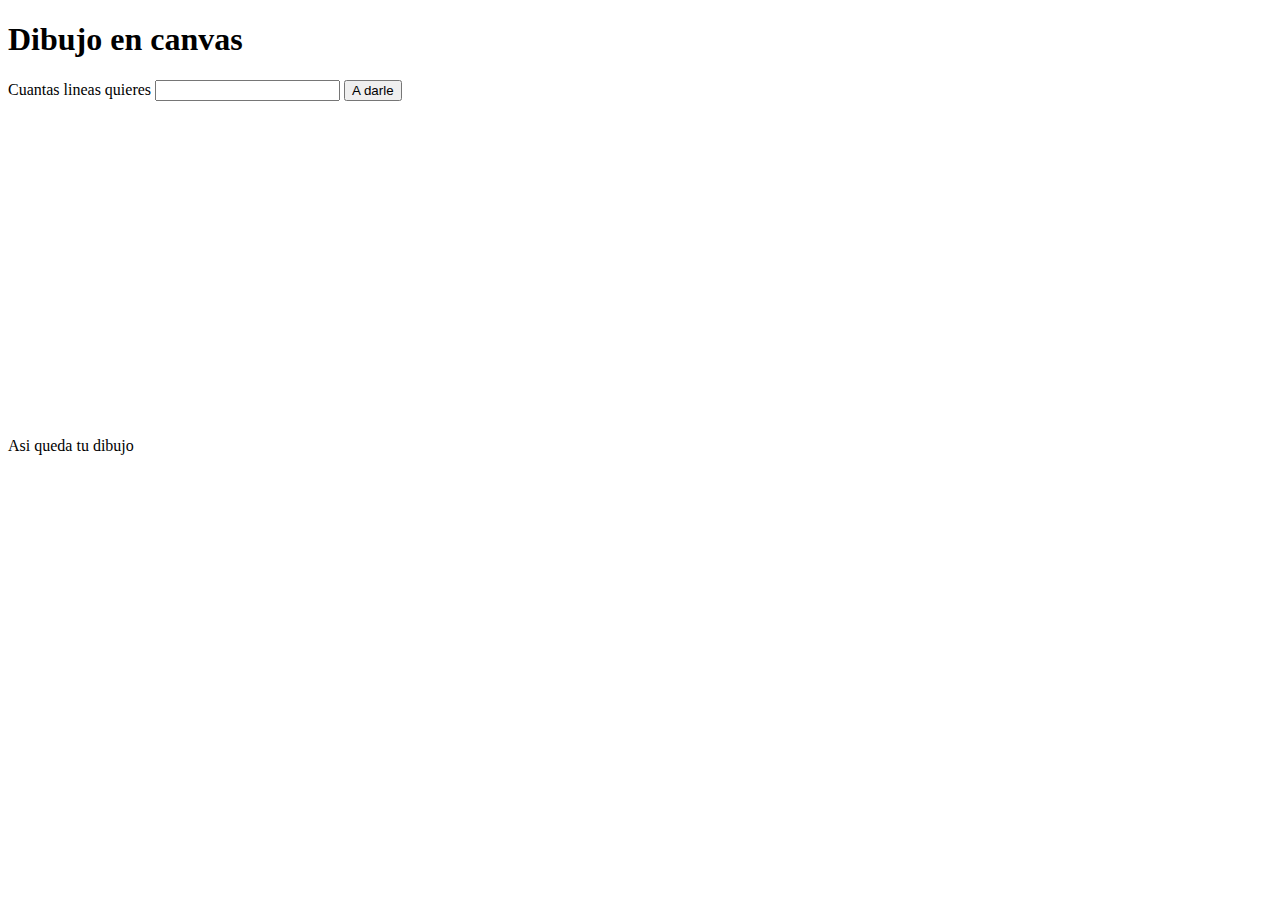
<file: ESCUELA DE DESAROOLLO Y PROGRAMACION/4.-CURSO GRATIS DE PROGRAMACION BASICA/progbasica/canvas/dibujo.html>
<!DOCTYPE html>
<html lang="en" dir="ltr">
  <head>
    <meta charset="utf-8">
    <title>Dibujando con canvas</title>
  </head>
  <body>
    <h1>Dibujo en canvas</h1>
    <p>
      Cuantas lineas quieres
      <input type="text" id="texto_lineas" />
      <input type ="button" value="A darle" id="botoncito"/>
    </p>
    <canvas width="300" height="300" id="dibujito"></canvas>
    <p> Asi queda tu dibujo</p>
    <script src="dibujo.js"></script>
  </body>
</html>
</file>
